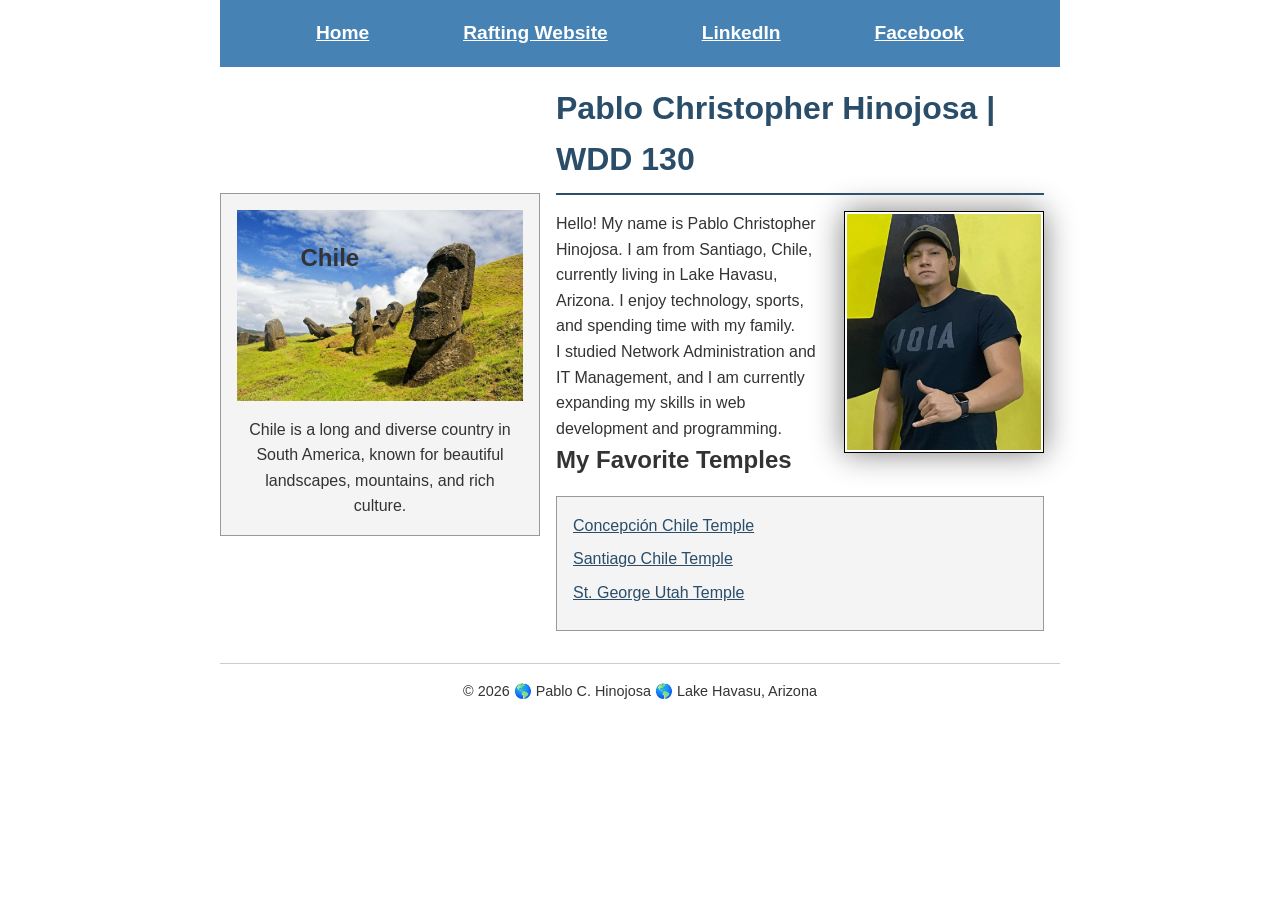
<file: index.html>
<!DOCTYPE html>
<html lang="es">

<head>
    <meta charset="UTF-8">
    <meta name="viewport" content="width=device-width, initial-scale=1.0">
    <title>Pablo Christopher Hinojosa | WDD 130</title>
    <link rel="stylesheet" href="styles/styles.css">
</head>

<body>

    <header>
        <nav>
            <a href="index.html">Home</a>
            <a href="wwr/index.html">Rafting Website</a>
            <a href="https://www.linkedin.com/in/pablo-hinojosa-b2012b367/"
              target="_blank">LinkedIn</a>
            <a href="https://www.facebook.com/pablo.hinojosaiturra" target="_blank">Facebook</a>
        </nav>
    </header>
    <div class="grid">
        <main>
            <h1>Pablo Christopher Hinojosa | WDD 130</h1>

            <img src="images/profile.jpg" alt="Profile photo Pablo Hinojosa" width="200">

            <p>
                Hello! My name is Pablo Christopher Hinojosa. I am from Santiago, Chile,
                currently living in Lake Havasu, Arizona. I enjoy technology, sports,
                and spending time with my family.
            </p>

            <p>
                I studied Network Administration and IT Management, and I am currently
                expanding my skills in web development and programming.
            </p>

            <h2>My Favorite Temples</h2>

            <ul class="box">
                <li><a href="https://www.churchofjesuschrist.org/temples/details/concepcion-chile-temple"
                      target="_blank">Concepción Chile Temple</a></li>
                <li><a href="https://www.churchofjesuschrist.org/temples/details/santiago-chile-temple"
                      target="_blank">Santiago Chile Temple</a></li>
                <li><a href="https://www.churchofjesuschrist.org/temples/details/st.-george-utah-temple"
                      target="_blank">St. George Utah Temple</a></li>
            </ul>
        </main>
        <aside class="box">
            <h2>Chile</h2>
            <img src="images/easter-island.jpg" alt="Moai-Easter Island">
            <p>
                Chile is a long and diverse country in South America, known for
                beautiful landscapes, mountains, and rich culture.
            </p>
        </aside>
    </div>
    <footer>
        <p>© 2026 🌎 Pablo C. Hinojosa 🌎 Lake Havasu, Arizona</p>
    </footer>

</body>

</html>
</file>
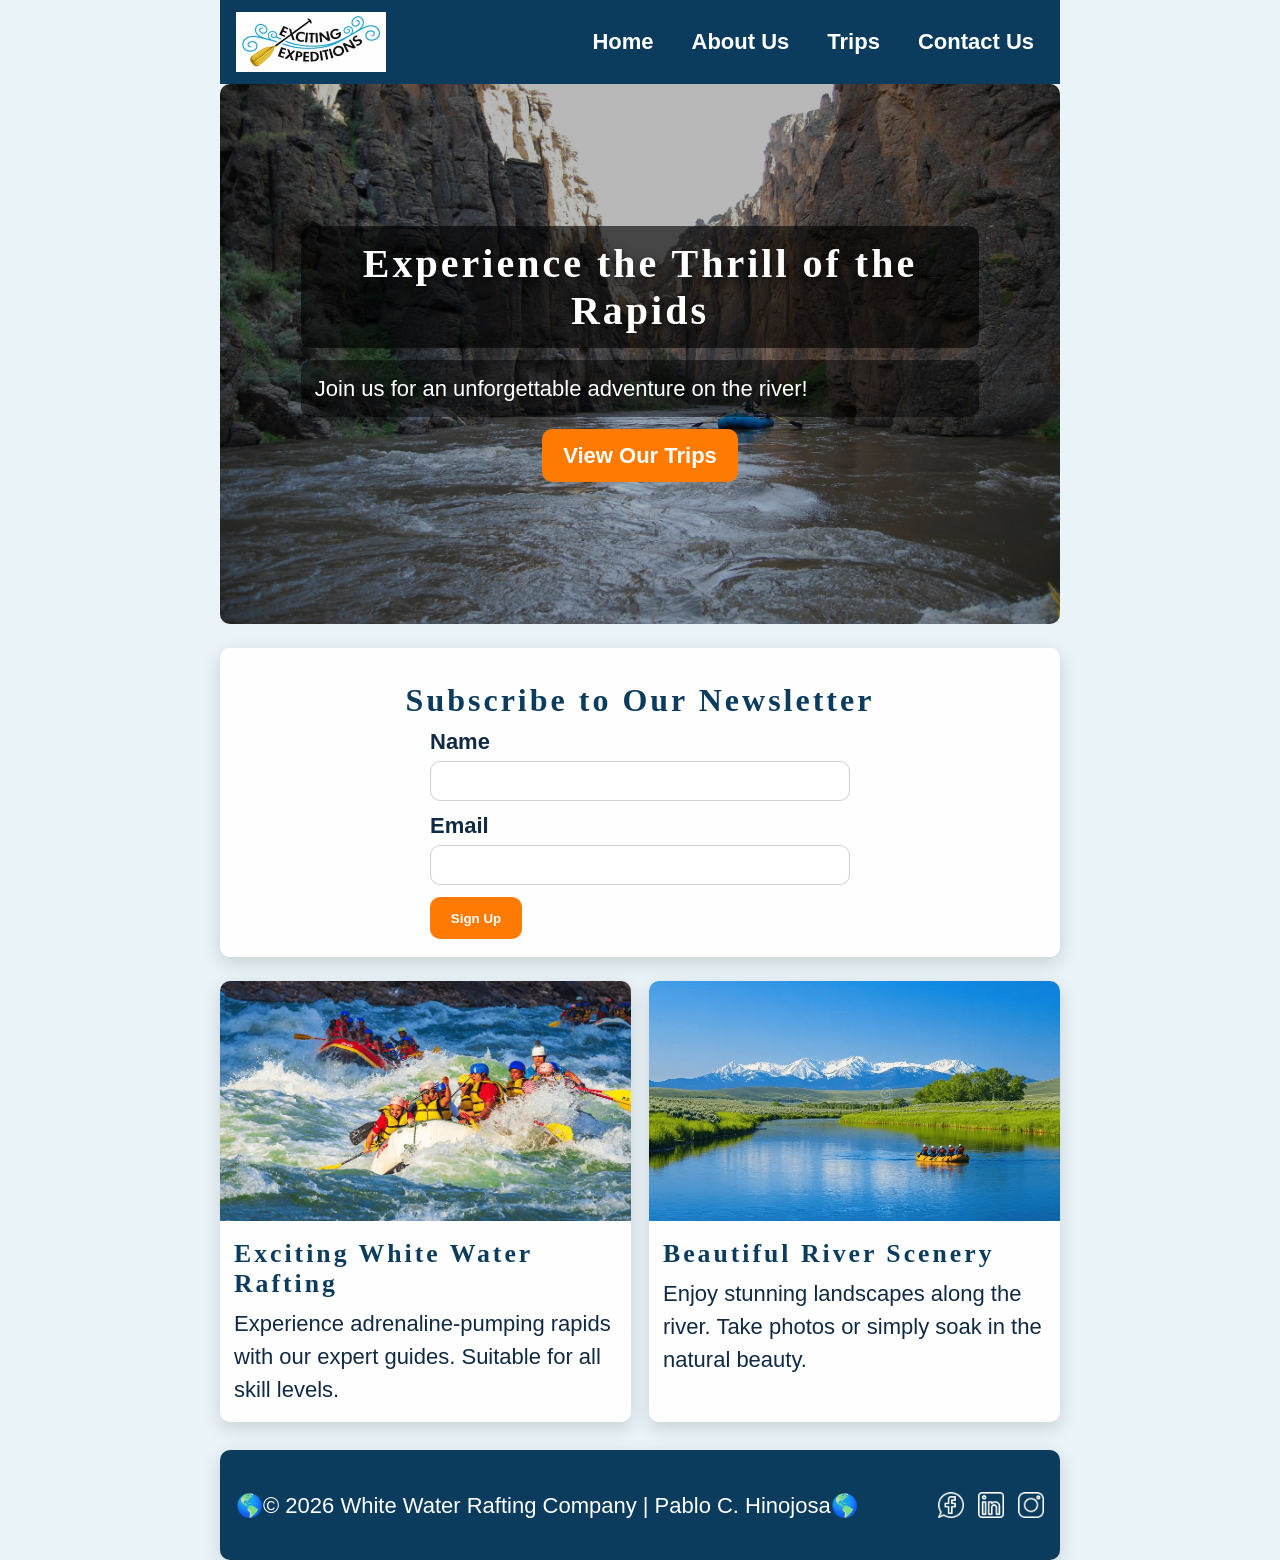
<file: wwr/index.html>
<!--review feb 12-->
<!DOCTYPE html>
<html lang="en-US">

<head>
    <meta charset="UTF-8">
    <meta name="viewport" content="width=device-width, initial-scale=1.0">
    <title>Home | White Water Rafting Company</title>
    <meta name="description"
      content="Join White Water Rafting Company for thrilling adventures on the river.">
    <meta name="author" content="Pablo C. Hinojosa">
    <link rel="stylesheet" href="styles/rafting.css">
</head>

<body class="index-page">
    <header role="banner">
        <img src="images/logo.png" alt="White Water Rafting Company logo">
        <nav aria-label="Main navigation">
            <ul>
                <li><a href="index.html" aria-current="page">Home</a></li>
                <li><a href="about.html">About Us</a></li>
                <li><a href="trips.html">Trips</a></li>
                <li><a href="contact.html">Contact Us</a></li>
            </ul>
        </nav>
    </header>
    <main>
        <section class="hero">
            <img src="images/home-hero-grid.jpg" alt="White water rafting adventure on the river"
              class="hero-image">
            <div class="hero-content">
                <h1>Experience the Thrill of the Rapids</h1>
                <p>Join us for an unforgettable adventure on the river!</p>
                <a href="trips.html" class="cta-button">View Our Trips</a>
            </div>
        </section>
        <section class="newsletter">
            <h2>Subscribe to Our Newsletter</h2>
            <form action="submit_newsletter.php" method="post">
                <div class="newsletter-field">
                    <label for="newsletter-name">Name</label>
                    <input type="text" id="newsletter-name" name="name" required>
                </div>
                <div class="newsletter-field">
                    <label for="newsletter-email">Email</label>
                    <input type="email" id="newsletter-email" name="email" required>
                </div>
                <button type="submit">Sign Up</button>
            </form>
        </section>
        <section class="grid-layout">
            <div class="grid-item">
                <img src="images/rafting-trip.jpg" alt="Rafting Adventure">
                <div class="grid-content">
                    <h3>Exciting White Water Rafting</h3>
                    <p>Experience adrenaline-pumping rapids with our expert guides. Suitable for all
                        skill levels.</p>
                </div>
            </div>
            <div class="grid-item">
                <img src="images/guides2.jpg" alt="River Scenery">
                <div class="grid-content">
                    <h3>Beautiful River Scenery</h3>
                    <p>Enjoy stunning landscapes along the river. Take photos or simply soak in the
                        natural beauty.</p>
                </div>
            </div>
        </section>
    </main>
    <footer role="contentinfo">
        <div class="footer-content">
            <p>🌎© 2026 White Water Rafting Company | Pablo C. Hinojosa🌎</p>
            <nav class="socialmedia" aria-label="Social media links">
                <ul>
                    <li><a href="https://facebook.com"><img src="images/facebook.png"
                              alt="Facebook icon"></a></li>
                    <li><a href="https://linkedin.com"><img src="images/linkedin.png"
                              alt="LinkedIn icon"></a></li>
                    <li><a href="https://instagram.com"><img src="images/instagram.png"
                              alt="Instagram icon"></a></li>
                </ul>
            </nav>
        </div>
    </footer>
</body>

</html>
</file>
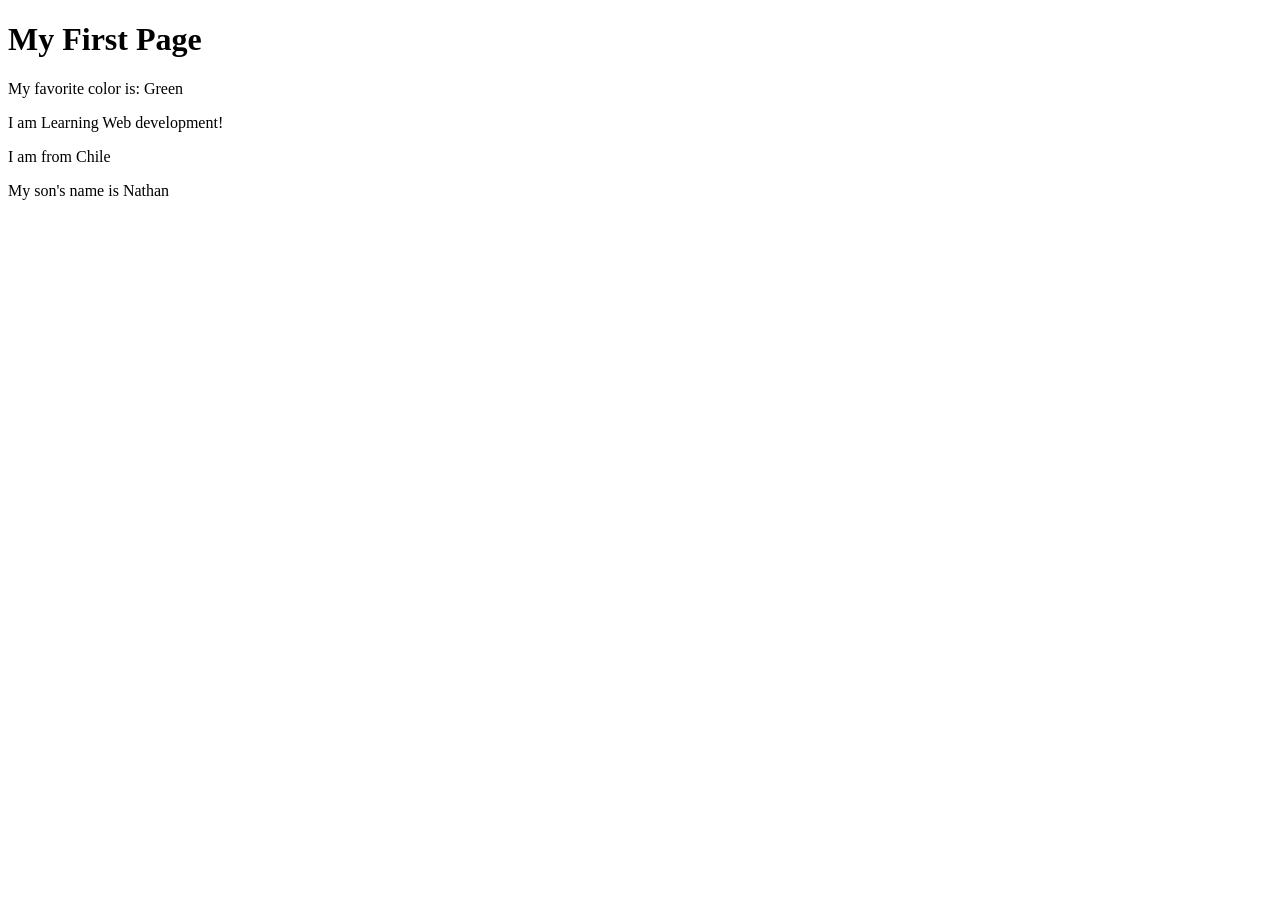
<file: week01/first-page.html>
<!DOCTYPE html>
<html lang="en">

<head>
    <meta charset="UTF-8">
    <meta name="viewport" content="width=device-width, initial-scale=1.0">
    <title>My First Page</title>
</head>

<body>
    <h1>My First Page</h1>
    <p>My favorite color is: Green </p>
    <p>I am Learning Web development!</p>
    <p>I am from Chile</p>
    <p>My son's name is Nathan</p>
</body>

</html>
</file>
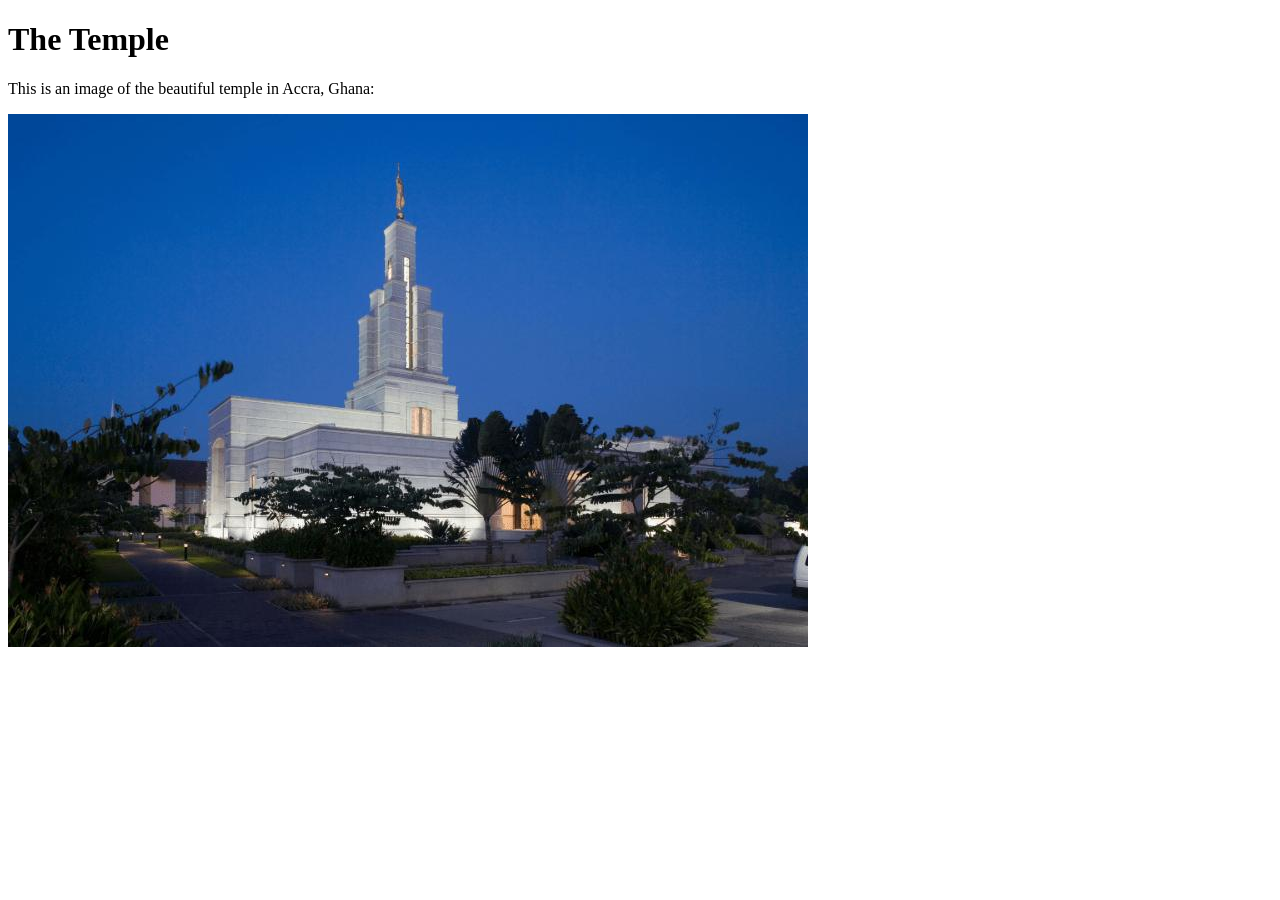
<file: week01/images-solution.html>
<!DOCTYPE html>
<html lang="en">
<head>
    <meta charset="UTF-8">
    <meta name="viewport" content="width=device-width, initial-scale=1.0">
    <title>Temple Image</title>
</head>
<body>
    <h1>The Temple</h1>
    <p>This is an image of the beautiful temple in Accra, Ghana:</p>
    <img src="images/temple-small.jpg" alt="The Accra Ghana Temple">
    
</body>
</html>
</file>
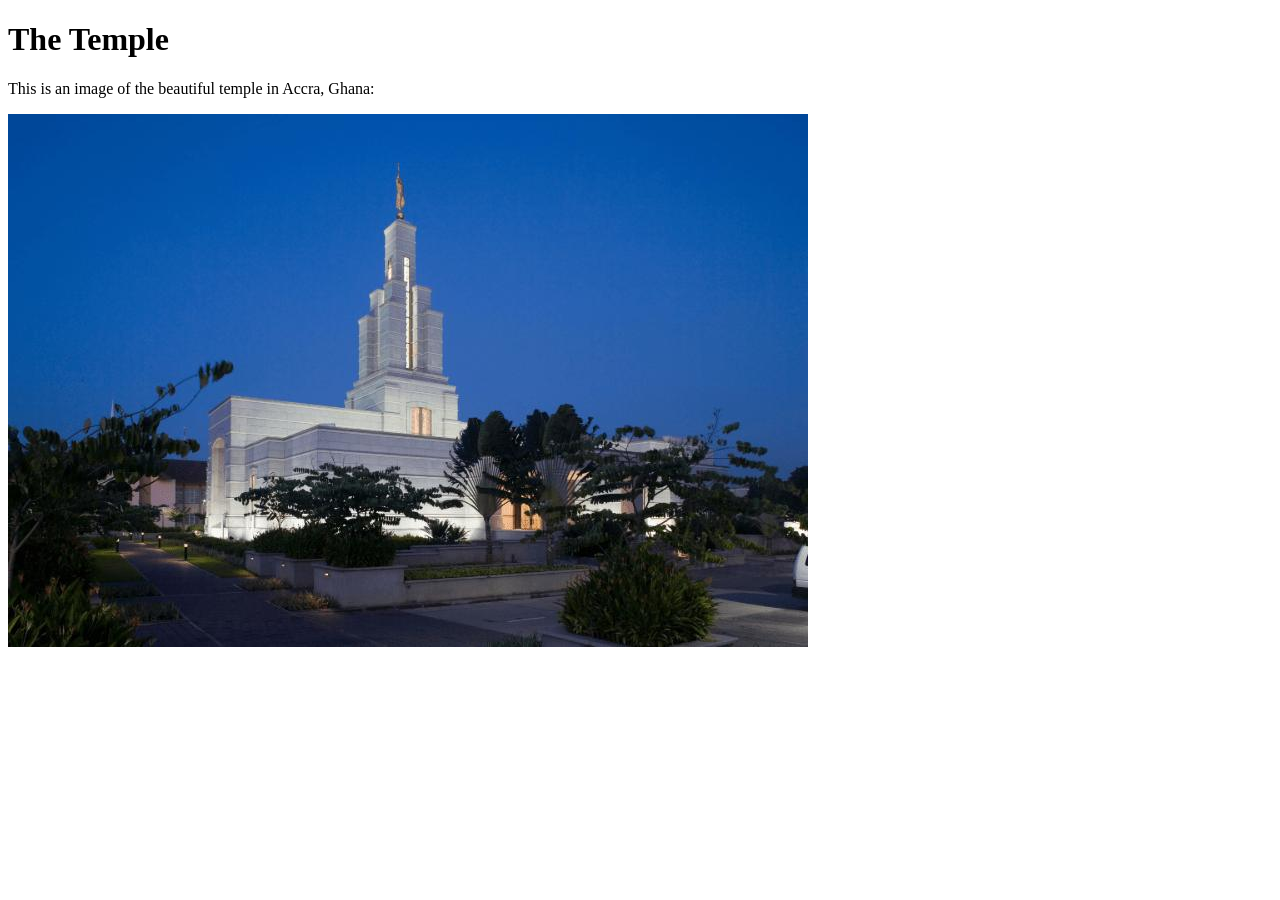
<file: week01/images.html>
<!DOCTYPE html>
<html lang="en">

<head>
    <meta charset="UTF-8">
    <meta name="viewport" content="width=device-width, initial-scale=1.0">
    <title>Temple Image</title>
</head>

<body>
    <h1>The Temple</h1>
    <p>This is an image of the beautiful temple in Accra, Ghana:</p>
    <img src="images/temple-small.jpg" alt="The Accra Ghana Temple">

</body>

</html>
</file>
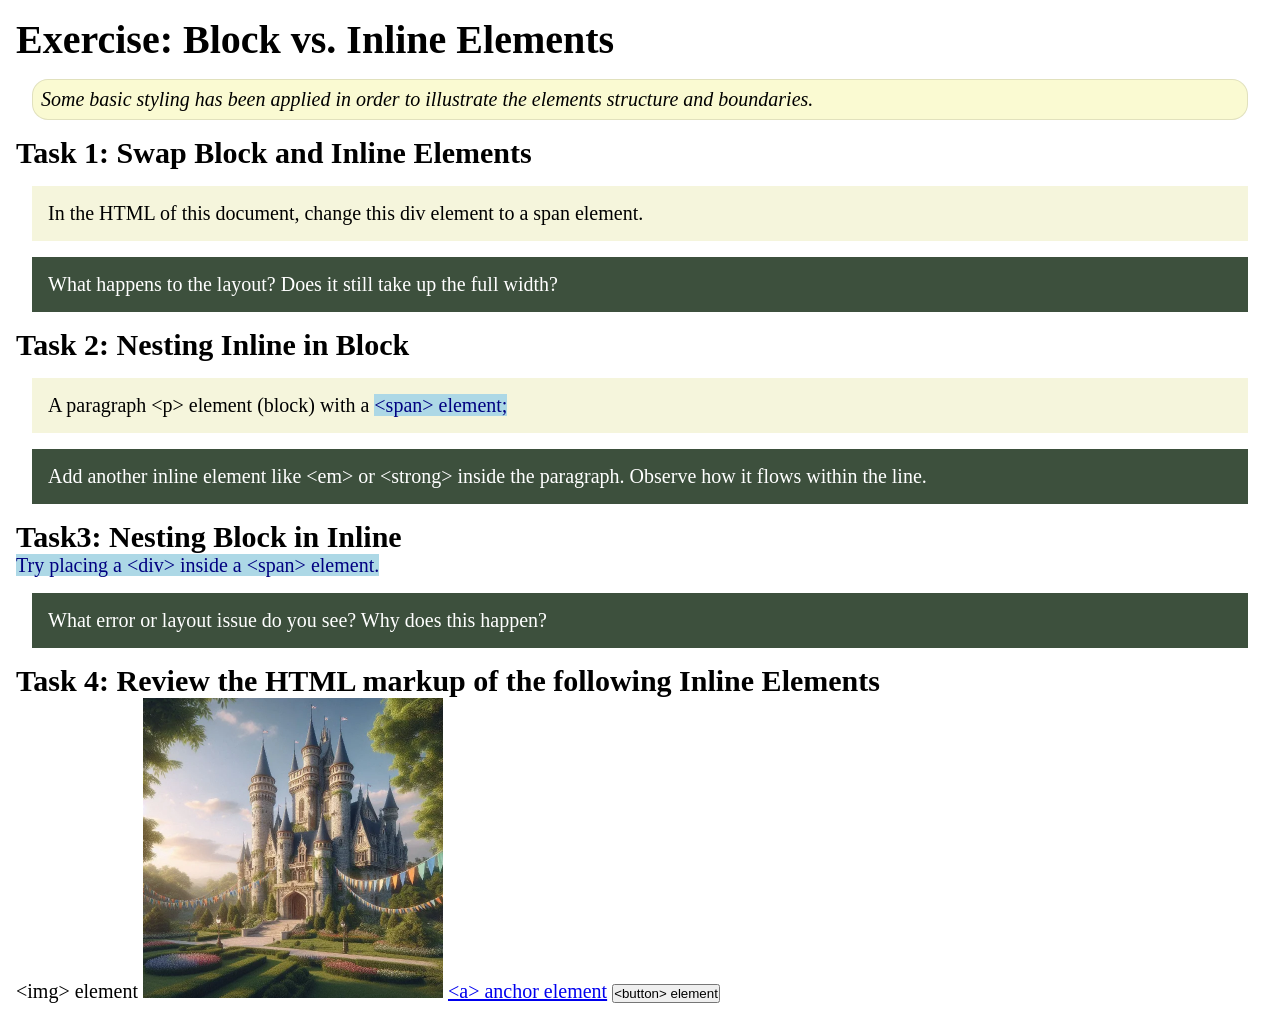
<file: week02/block-vs-inline.html>
<!DOCTYPE html>
<html lang="en">

<head>
    <meta charset="UTF-8">
    <meta name="viewport" content="width=device-width, initial-scale=1.0">
    <title>Exercise: Block vs. Inline Elements</title>
    <link rel="stylesheet" href="styles/block-vs-inline.css">
</head>

<body>
    <main>
        <h1>Exercise: Block vs. Inline Elements</h1>
        <p class="note">Some basic styling has been applied in order to illustrate the elements structure and
            boundaries.</p>

        <h2>Task 1: Swap Block and Inline Elements</h2>
        <div>In the HTML of this document, change this div element to a span element.</div>

        <p class="question">What happens to the layout? Does it still take up the full width?</p>

        <h2>Task 2: Nesting Inline in Block</h2>
        <p>A paragraph &lt;p&gt; element (block) with a <span>&lt;span&gt; element;</span></p>
        <p class="question">Add another inline element like &lt;em&gt; or &lt;strong&gt; inside the paragraph. Observe
            how it flows within the line.</p>

        <h2>Task3: Nesting Block in Inline</h2>
        <span>Try placing a &lt;div&gt; inside a &lt;span&gt; element.</span>
            <p class="question">What error or layout issue do you see? Why does this happen?</p>


            <h2>Task 4: Review the HTML markup of the following Inline Elements</h2>
        &lt;img&gt; element
        <img src="images/castle.webp" alt="placeholder image (images are inline)" width="300" height="300">
        <a href="https://churchofjesuschrist.org">&lt;a&gt; anchor element</a>
        <button type="button">&lt;button&gt; element</button>
    </main>
</body>

</html>
</file>
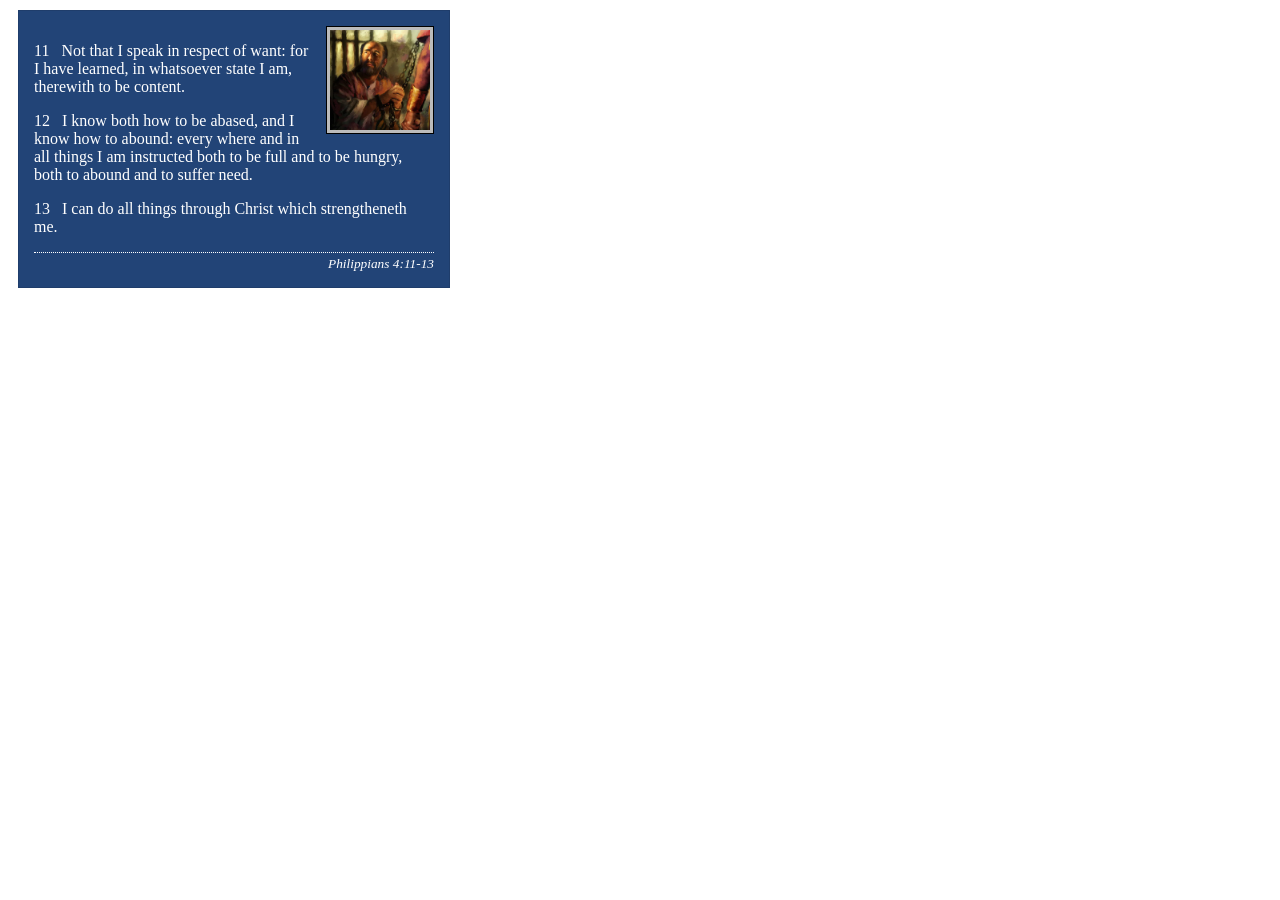
<file: week02/box-model-solution.html>
<!DOCTYPE html>
<html lang="en">
<head>
    <meta charset="UTF-8">
    <meta name="viewport" content="width=device-width, initial-scale=1.0">
    <title>Box Model Activity</title>
    <link rel="stylesheet" href="styles/box-model-solution.css">
</head>
<body>
    <main>
        <div class="callout">
            <img src="images/apostle-paul-imprisoned.webp" alt="Paul the Apostle - Imprisoned in Rome" width="200" height="200">
            <blockquote>
                <p>11 &nbsp; Not that I speak in respect of want: for I have learned, in whatsoever state I am, therewith to be content.</p>
                <p>12 &nbsp; I know both how to be abased, and I know how to abound: every where and in all things I am instructed both to be full and to be hungry, both to abound and to suffer need.</p>
                <p>13 &nbsp; I can do all things through Christ which strengtheneth me.</p>
            </blockquote>
            <cite>Philippians 4:11-13</cite>
        </div>
    </main>
</body>
</html>
</file>
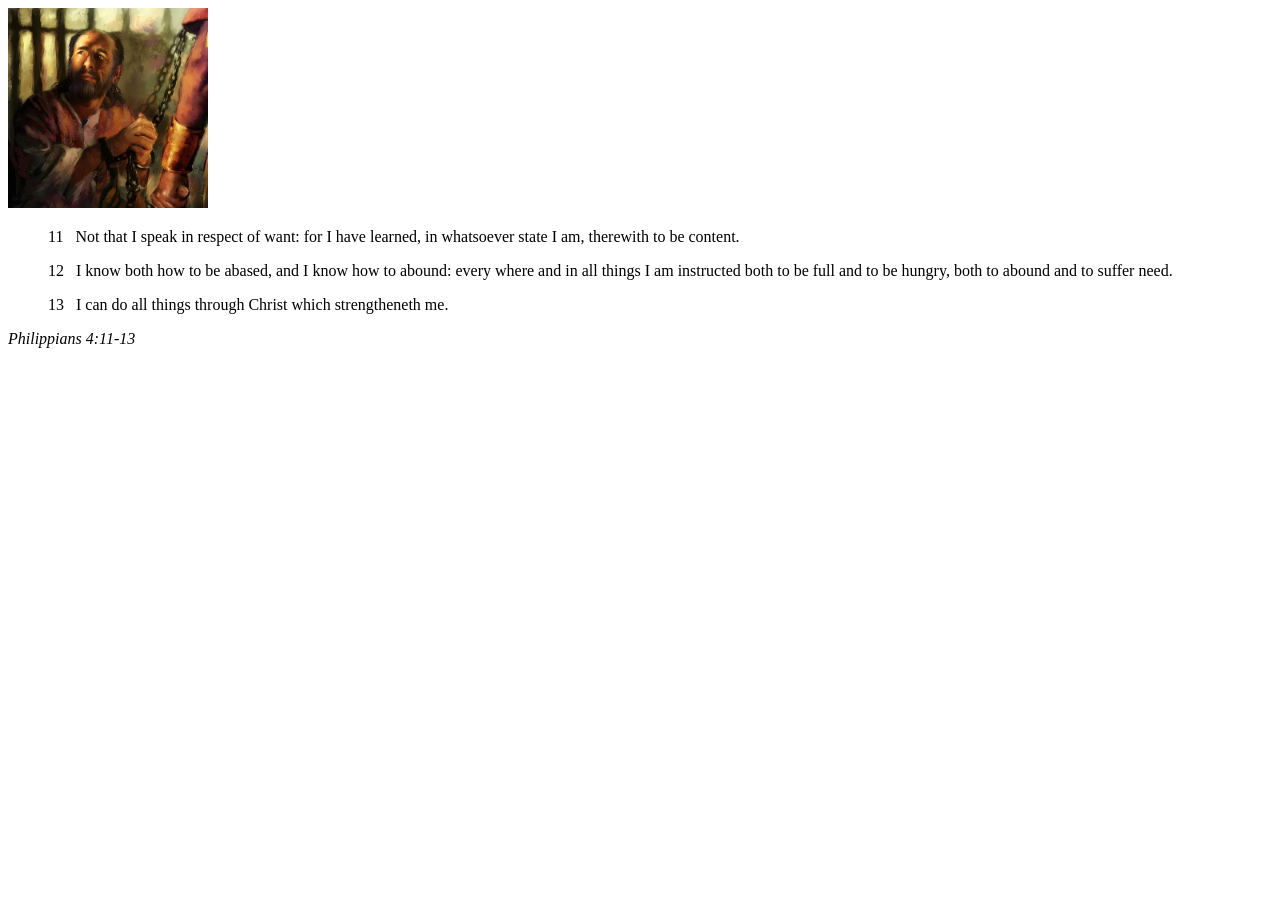
<file: week02/box-model.html>
<!DOCTYPE html>
<html lang="en">
<head>
    <meta charset="UTF-8">
    <meta name="viewport" content="width=device-width, initial-scale=1.0">
    <title>Box Model Activity</title>
</head>
<body>
    <main>
        <div class="callout">
            <img src="images/apostle-paul-imprisoned.webp" alt="Paul the Apostle - Imprisoned in Rome" width="200" height="200">
            <blockquote>
                <p>11 &nbsp; Not that I speak in respect of want: for I have learned, in whatsoever state I am, therewith to be content.</p>
                <p>12 &nbsp; I know both how to be abased, and I know how to abound: every where and in all things I am instructed both to be full and to be hungry, both to abound and to suffer need.</p>
                <p>13 &nbsp; I can do all things through Christ which strengtheneth me.</p>
            </blockquote>
            <cite>Philippians 4:11-13</cite>
        </div>
    </main>
</body>
</html>
</file>
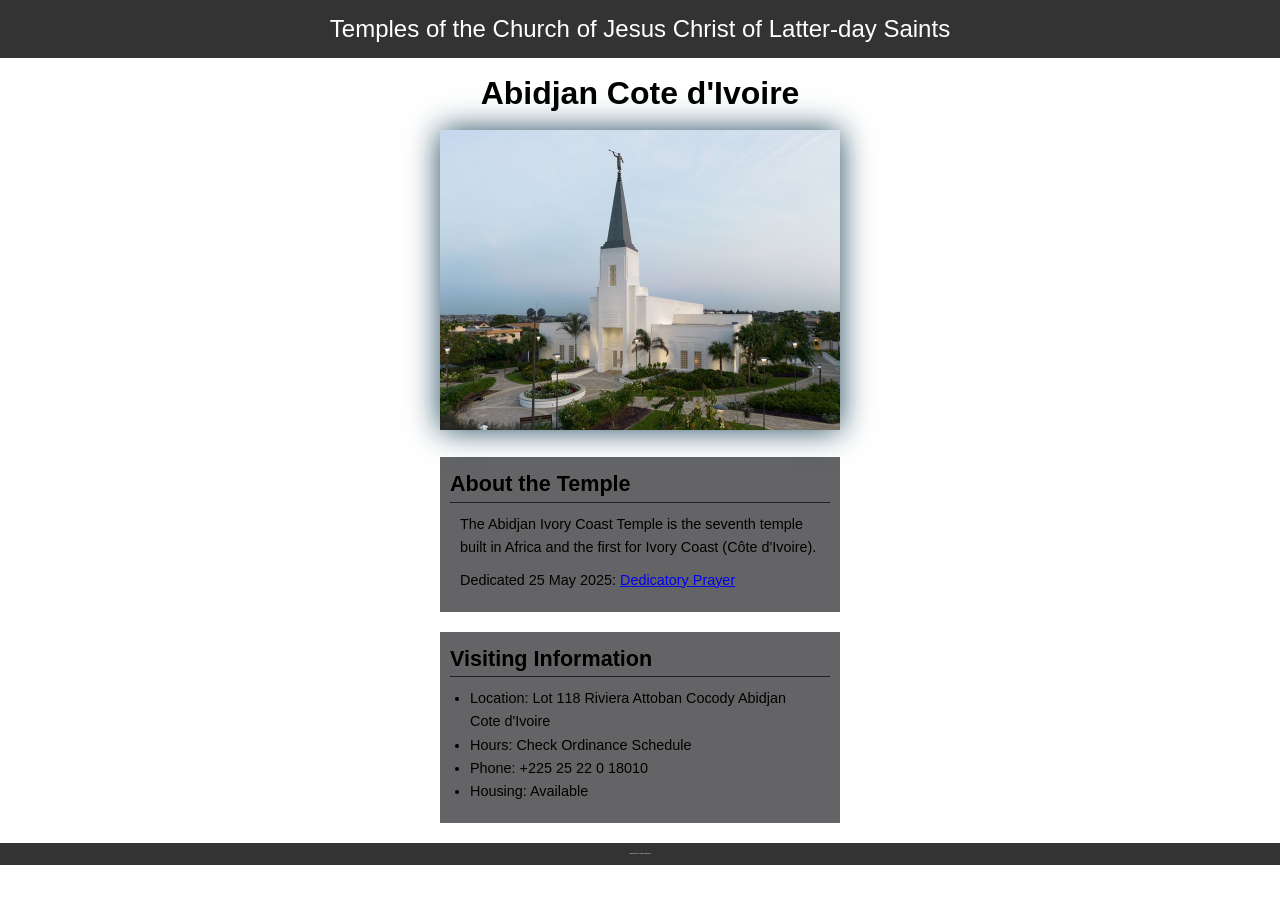
<file: week02/temple.html>
<!DOCTYPE html>
<html lang="en">

<head>
    <meta charset="UTF-8">
    <meta name="viewport" content="width=device-width, initial-scale=1.0">
    <title>Temple Card - Abidjan Cote d'Ivoire</title>
    <link rel="stylesheet" href="styles/temple.css">
</head>

<body>
    <header>
        <p>Temples of the Church of Jesus Christ of Latter-day Saints</p>
    </header>
    <main>
        <h1>Abidjan Cote d'Ivoire</h1>
        <picture>
            <img src="images/abidjan-ivory-coast.jpeg" alt="Abidjan Cote d'Ivoire Temple">
        </picture>
        <section>
            <h2>About the Temple</h2>
            <p>The Abidjan Ivory Coast Temple is the seventh temple built in Africa and the first
                for Ivory Coast (Côte
                d'Ivoire).</p>
            <p>Dedicated 25 May 2025: <a
                  href="https://www.churchofjesuschrist.org/temples/dedicatory-prayer/abidjan-ivory-coast-temple/2025-05-25?lang=eng"
                  target="_blank" rel="noopener noreferrer">Dedicatory Prayer</a></p>
        </section>
        <section>
            <h2>Visiting Information</h2>
            <ul>
                <li>Location: Lot 118 Riviera Attoban Cocody Abidjan Cote d'Ivoire</li>
                <li>Hours: Check Ordinance Schedule</li>
                <li>Phone: +225 25 22 0 18010</li>
                <li>Housing: Available</li>
            </ul>
        </section>
    </main>
    <footer>
        <p>Temple Card - Pablo Hinojosa</p>
    </footer>
</body>

</html>
</file>
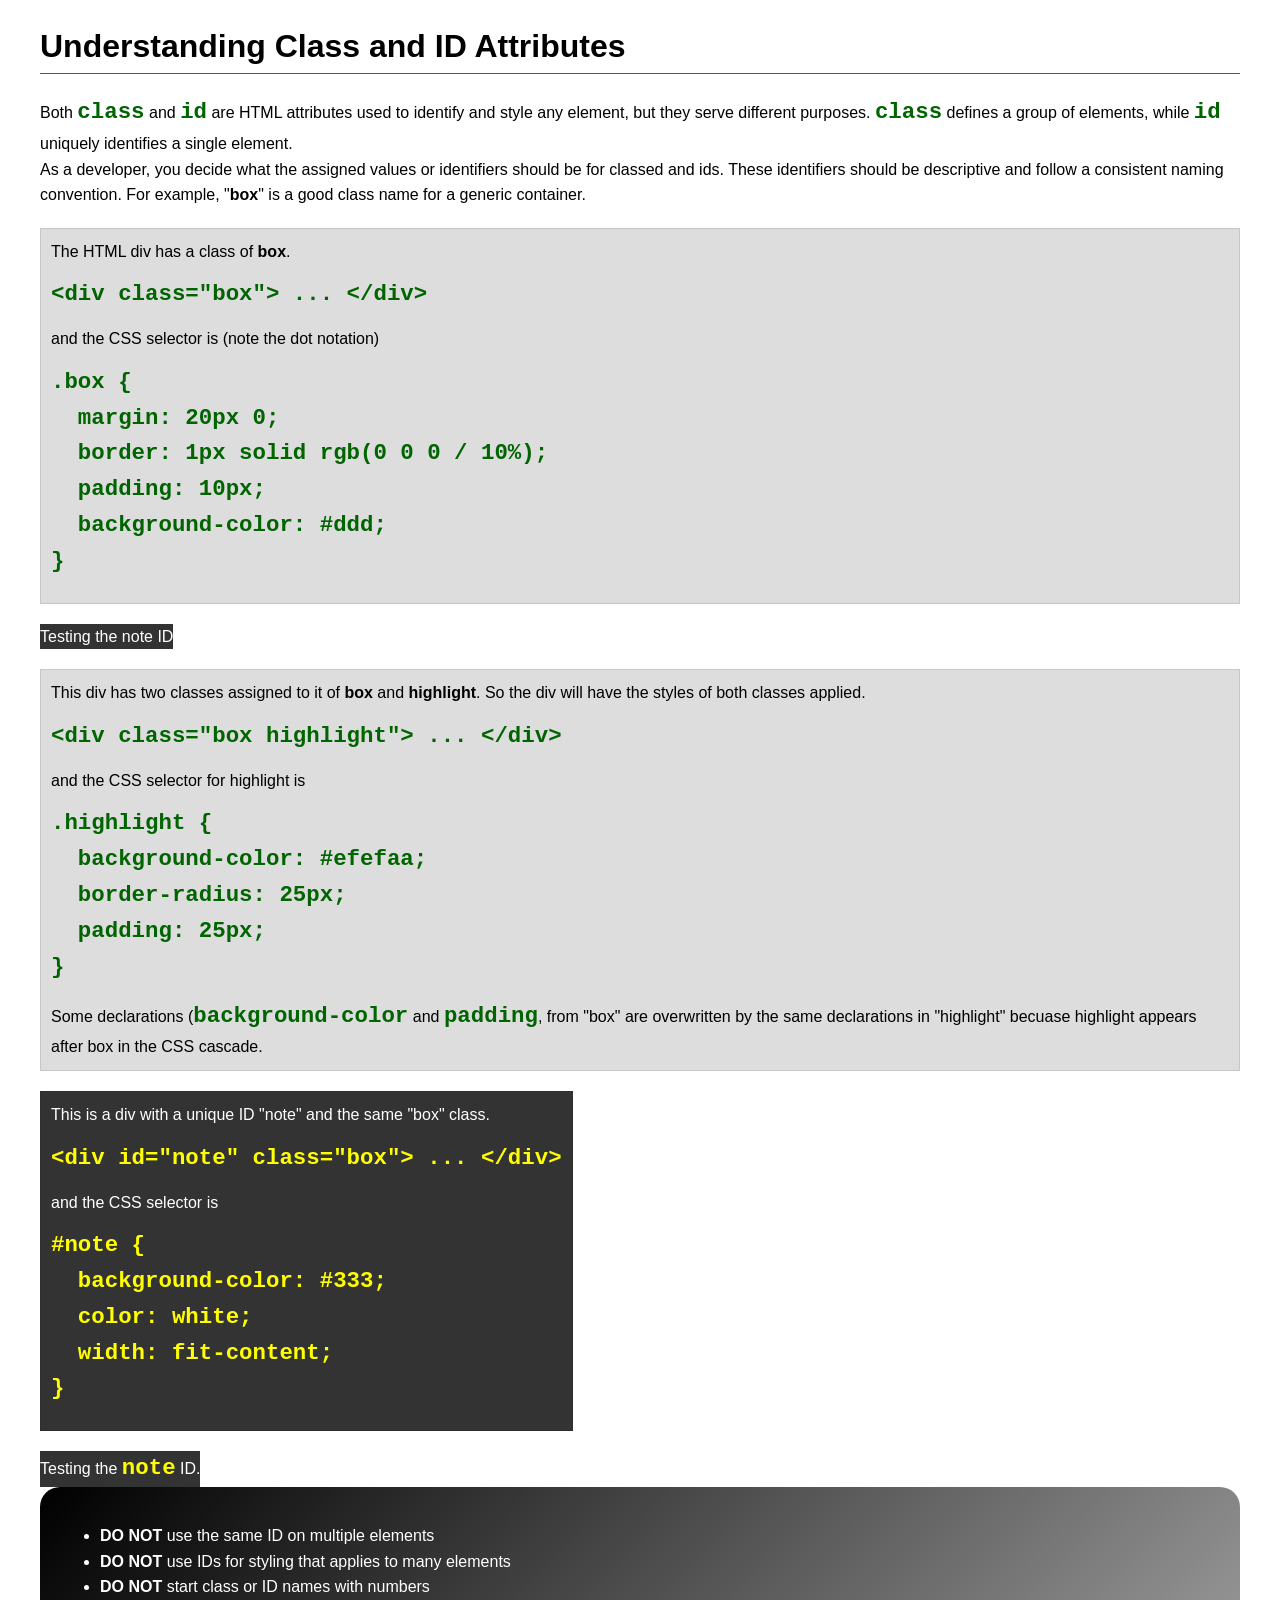
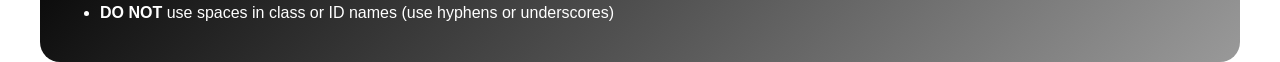
<file: week03/class-and-id.html>
<!DOCTYPE html>
<html lang="en">

<head>
    <meta charset="UTF-8">
    <meta name="viewport" content="width=device-width, initial-scale=1.0">
    <title>Class vs ID Attributes</title>
    <link rel="stylesheet" href="styles/class-and-id.css">
</head>

<body>
    <h1>Understanding Class and ID Attributes</h1>
    <p>Both <code>class</code> and <code>id</code> are HTML attributes used to identify and style
        any element, but they
        serve different purposes. <code>class</code> defines a group of elements, while
        <code>id</code> uniquely
        identifies a single element.
    </p>
    <p>As a developer, you decide what the assigned values or identifiers should be for classed and
        ids. These
        identifiers should be
        descriptive and follow a consistent naming convention. For example, "<strong>box</strong>"
        is a good class name
        for a generic container.</p>
    <div class="box">
        <p>The HTML div has a class of <strong>box</strong>.</p>
        <pre><code class="html">&lt;div class="box"&gt; ... &lt;/div&gt;</code></pre>
        and the CSS selector is (note the dot notation)
        <pre><code class="css">.box {
  margin: 20px 0;
  border: 1px solid rgb(0 0 0 / 10%);
  padding: 10px;
  background-color: #ddd; 
}</code></pre>
    </div>

    <div id="note">
        <p>Testing the note ID</p>
    </div>

    <div class="box">
        <p>This div has two classes assigned to it of <strong>box</strong> and
            <strong>highlight</strong>. So the div
            will have the styles of both classes applied.
        </p>
        <pre><code class="html">&lt;div class="box highlight"&gt; ... &lt;/div&gt;</code></pre>
        and the CSS selector for highlight is
        <pre><code class="css">.highlight {
  background-color: #efefaa;
  border-radius: 25px;
  padding: 25px;
}</code></pre>
        <p>Some declarations (<code>background-color</code> and <code>padding</code>, from "box" are
            overwritten by the same declarations in "highlight" becuase highlight appears after box
            in the CSS cascade.</p>
    </div>

    <div id="note" class="box">
        <p>This is a div with a unique ID "note" and the same "box" class.</p>
        <pre><code class="html">&lt;div id="note" class="box"&gt; ... &lt;/div&gt;</code></pre>
        and the CSS selector is
        <pre><code class="css">#note {
  background-color: #333;
  color: white;
  width: fit-content;
}</code></pre>
    </div>

    <div id="note">
        <p>Testing the <code>note</code> ID.</p>
    </div>

    <section id="best-practice">
        <ul>
            <li><strong>DO NOT</strong> use the same ID on multiple elements</li>
            <li><strong>DO NOT</strong> use IDs for styling that applies to many elements</li>
            <li><strong>DO NOT</strong> start class or ID names with numbers</li>
            <li><strong>DO NOT</strong> use spaces in class or ID names (use hyphens or underscores)
            </li>
        </ul>
    </section>


</body>

</html>
</file>
<file: styles/styles.css>
* {
    margin: 0;
    padding: 0;
    box-sizing: border-box;
}

:root {
    --dark-blue: rgb(0, 53, 139);
    --white: white;
    --border-color: rgb(0 0 0 / 0.2);
    --padding-small: 10px;
    --padding-large: 20px;
    --img-border-color: black;
    --img-shadow: gray;
}

header,
footer,
.grid {
    max-width: 840px;
    margin: 0 auto;
}

nav {
    display: flex;
    justify-content: space-evenly;
    align-items: center;
    background-color: steelblue;
    padding: var(--padding-small);
}

nav a {
    color: #fff;
    display: block;
    font-size: 1.2rem;
    font-weight: 700;
    padding: 0.5rem;
}

nav a:hover {
    text-decoration: underline;
}

.grid {
    display: grid;
    align-items: center;
}

main {
    grid-column: 2/3;
    margin: 1rem;

}

aside {
    margin: 20rem;
    text-align: center;
    position: relative;
    width: 20rem;
    grid-column: 1/2;
    grid-row: 1/2;
}

aside h2 {
    margin-top: 30px;
    margin-bottom: 0rem;
    position: absolute;
    top: 15px;
    text-align: justify;
    left: 25%;
}

aside img {
    width: 100%;
    margin-bottom: 0.5rem;
}

/* Footer */
footer {
    text-align: center;
    padding-top: 1rem;
    border-top: 1px solid #ccc;
    font-size: 0.9rem;
}

body {
    font-family: Arial, Helvetica, sans-serif;
    line-height: 1.6;
    color: #333;
    max-width: 960px;
    margin: 0 auto;
    padding: 0 1rem;
}

h1 {
    margin-bottom: 1rem;
    color: #2a4d69;
    border-bottom: 2px solid #2a4d69;
    padding-bottom: 0.5rem;
}

main img {
    float: right;
    margin: 0 0 1rem 1rem;
    border: 1px solid var(--img-border-color);
    padding: 2px;
    width: 200px;
    box-shadow: 0 0 30px var(--img-shadow);
}

/* selectors  */
.box {
    margin: 1rem 0;
    border: 1px solid #999;
    padding: 1rem;
    background-color: #f4f4f4;
    color: #333
}

ul.box {
    list-style-type: none;
}

ul.box li {
    margin-bottom: 0.5rem;
}

ul.box a {
    color: #2a4d69;
}
</file>
<file: wwr/styles/rafting.css>
:root {
    --heading-font: "Arvo", serif;
    --paragraph-font: "Roboto", sans-serif;
    --heading-color: #0b3c5d;
    --primary-color: #0b3c5d;
    --secondary-color: #328cc1;
    --accent1-color: #ff7a00;
    --accent2-color: #d9b310;
    --nav-link-color: #ffffff;
    --nav-background-color: #0b3c5d;
    --nav-hover-link-color: #0b3c5d;
    --nav-hover-background-color: #ffffff;
    --page-bg: #eaf4f8;
    --surface: rgba(255, 255, 255, 0.95);
    --shadow: 0 6px 18px rgba(0, 0, 0, 0.15);
    --overlay-hero: rgba(0, 0, 0, 0.62);
    --overlay-soft: rgba(0, 0, 0, 0.28);
    --radius: 10px;
    --max-width: 840px;
}

*,
*::after,
*::before {
    box-sizing: border-box;
    margin: 0;
    padding: 0;
}

body {
    font-size: 22px;
    background-color: var(--page-bg);
    font-family: var(--paragraph-font);
    color: #102a43;
}

h1,
h2,
h3,
h4,
h5,
h6 {
    color: var(--heading-color);
    font-family: var(--heading-font);
    letter-spacing: 3px;
    font-weight: 700;
}

h1,
h2 {
    padding: 0.5em;
    margin: 0;
}

h3,
h4 {
    padding: 10px;
}

h1 {
    font-size: 2.5rem;
}

h2 {
    font-size: 2rem;
    text-align: center;
}

p {
    text-align: left;
    color: #102a43;
    line-height: 1.5;
}

figcaption {
    color: #102a43;
}

a {
    text-decoration: none;
    color: inherit;
}

img {
    max-width: 100%;
    display: block;
}

header,
main,
footer {
    width: var(--max-width);
    margin: 0 auto;
}

.cta-button,
.submit-btn,
button {
    display: inline-block;
    background-color: var(--accent1-color);
    color: var(--nav-link-color);
    padding: 0.85rem 1.3rem;
    border-radius: 10px;
    font-weight: 900;
    border: 0;
    cursor: pointer;
}

.cta-button:hover,
.submit-btn:hover,
button:hover {
    background-color: #d85f00;
}

header {
    display: grid;
    grid-template-columns: auto 1fr;
    align-items: center;
    gap: 18px;
    padding: 12px 16px;
    background-color: var(--nav-background-color);
    width: var(--max-width);
    margin: 0 auto;
}

header > img {
    max-height: 60px;
}

nav ul {
    list-style: none;
    display: flex;
    justify-content: flex-end;
    gap: 18px;
}

nav a {
    color: var(--nav-link-color);
    font-weight: 900;
    padding: 6px 10px;
    border-radius: 8px;
}

nav a:hover {
    color: var(--nav-hover-link-color);
    background: var(--nav-hover-background-color);
}

.hero {
    position: relative;
    overflow: hidden;
    border-radius: var(--radius);
}

.hero-image {
    width: 100%;
    height: 60vh;
    max-height: 620px;
    object-fit: cover;
}

.hero-content {
    position: absolute;
    inset: 0;
    display: grid;
    place-content: center;
    gap: 12px;
    text-align: center;
    padding: 18px;
    background: var(--overlay-soft);
}

.hero-content h1 {
    color: #ffffff;
    background: var(--overlay-hero);
    padding: 14px 16px;
    border-radius: var(--radius);
    width: min(92%, 760px);
    margin: 0 auto;
    text-shadow: 0 2px 10px rgba(0, 0, 0, 0.65);
}

.hero-content p {
    color: #ffffff;
    background: rgba(0, 0, 0, 0.48);
    padding: 12px 14px;
    border-radius: var(--radius);
    width: min(92%, 760px);
    margin: 0 auto;
    text-shadow: 0 2px 10px rgba(0, 0, 0, 0.7);
}

.hero-content .cta-button {
    width: auto;
    max-width: 220px;
    justify-self: center;
}

.index-page .newsletter {
    width: var(--max-width);
    margin: 24px auto;
    padding: 18px 16px;
    background: var(--surface);
    border-radius: var(--radius);
    box-shadow: var(--shadow);
}

.index-page .newsletter h2 {
    text-align: center;
    padding-bottom: 0;
}

.index-page .newsletter form {
    margin: 10px auto 0;
    display: grid;
    grid-template-columns: 1fr;
    gap: 12px;
    max-width: 420px;
}

.index-page .newsletter-field label {
    display: block;
    font-weight: 800;
    margin-bottom: 6px;
}

.index-page .newsletter-field input {
    width: 100%;
    font-size: 1rem;
    padding: 10px 12px;
    border-radius: 10px;
    border: 1px solid #cfcfcf;
    background: #ffffff;
}

.index-page .newsletter button {
    justify-self: start;
}

.index-page .grid-layout {
    width: var(--max-width);
    margin: 18px auto 28px;
    display: grid;
    grid-template-columns: repeat(2, 1fr);
    gap: 18px;
}

.index-page .grid-item {
    background: var(--surface);
    border-radius: var(--radius);
    overflow: hidden;
    box-shadow: var(--shadow);
}

.index-page .grid-item img {
    width: 100%;
    height: 240px;
    object-fit: cover;
}

.index-page .grid-content {
    padding: 12px 14px 16px;
}

.index-page .grid-content h3 {
    padding: 0;
    margin: 6px 0 8px;
}

.trips-page .trip-descriptions {
    padding: 10px 0 0;
}

.trips-page .trip-descriptions h2 {
    text-align: center;
    margin: 18px 0 14px;
}

.trips-page .trip-container {
    display: grid;
    grid-template-columns: repeat(2, minmax(240px, 1fr));
    gap: 18px;
    align-items: stretch;
}

.trips-page .trip {
    background: var(--surface);
    border-radius: var(--radius);
    overflow: hidden;
    box-shadow: var(--shadow);
    display: flex;
    flex-direction: column;
}

.trips-page .trip img {
    width: 100%;
    height: 210px;
    object-fit: cover;
}

.trips-page .trip-info {
    padding: 14px 14px 16px;
}

.trips-page .trip-info h3 {
    padding: 0;
    margin: 6px 0 8px;
}

.trips-page .trip-container .trip:nth-child(3) {
    grid-column: 1 / span 2;
    max-width: 520px;
    justify-self: center;
}

.trips-page .trips-table-section {
    width: var(--max-width);
    margin: 22px auto 28px;
}

.trips-page .trips-table-section h2 {
    text-align: center;
    margin-bottom: 12px;
}

.trips-page .trips-table {
    width: 100%;
    border-collapse: collapse;
    border-radius: var(--radius);
    overflow: hidden;
    box-shadow: var(--shadow);
    background: var(--surface);
}

.trips-page .trips-table th,
.trips-page .trips-table td {
    padding: 12px;
    border: 1px solid #d7d7d7;
    text-align: center;
}

.trips-page .trips-table th {
    background: var(--accent1-color);
    color: #ffffff;
}

.about-page .hero h1 {
    position: absolute;
    top: 20px;
    width: 100%;
    text-align: center;
    background: var(--overlay-hero);
    color: #ffffff;
    padding: 16px;
    text-shadow: 0 2px 10px rgba(0, 0, 0, 0.65);
}

.about-page .hero article {
    position: absolute;
    left: 16px;
    right: 16px;
    bottom: 16px;
    background: rgba(255, 255, 255, 0.92);
    padding: 16px;
    border-radius: var(--radius);
}

.about-page .hero article img {
    float: right;
    width: 125px;
    margin-left: 12px;
    border-radius: 10px;
}

.about-page .history {
    background: var(--surface);
    border-radius: var(--radius);
    box-shadow: var(--shadow);
}

.about-page .adventure {
    background: var(--surface);
    border-radius: var(--radius);
    box-shadow: var(--shadow);
}

.about-page .adventure-gallery {
    display: grid;
    grid-template-columns: repeat(5, 1fr);
    gap: 10px;
}

.about-page .adventure-gallery img {
    width: 100%;
    height: 120px;
    object-fit: cover;
    border-radius: 10px;
}

.about-page figcaption {
    text-align: center;
    padding: 8px 4px;
}

.contact-page .contact-hero {
    position: relative;
    overflow: hidden;
    border-radius: var(--radius);
}

.contact-page .contact-hero img {
    width: 100%;
    height: 55vh;
    max-height: 560px;
    object-fit: cover;
}

.contact-page .contact-hero-content {
    position: absolute;
    inset: 0;
    display: grid;
    place-content: center;
    gap: 12px;
    text-align: center;
    padding: 18px;
    background: var(--overlay-soft);
}

.contact-page .contact-hero-content h1 {
    color: #ffffff;
    background: var(--overlay-hero);
    padding: 14px 16px;
    border-radius: var(--radius);
    width: min(92%, 760px);
    margin: 0 auto;
    text-shadow: 0 2px 10px rgba(0, 0, 0, 0.65);
}

.contact-page .contact-hero-content p {
    color: #ffffff;
    background: rgba(0, 0, 0, 0.48);
    padding: 12px 14px;
    border-radius: var(--radius);
    width: min(92%, 760px);
    margin: 0 auto;
    text-shadow: 0 2px 10px rgba(0, 0, 0, 0.7);
}

.contact-page .contact-container {
    width: var(--max-width);
    margin: 22px auto 12px;
    display: grid;
    grid-template-columns: 1fr 1fr;
    gap: 18px;
    align-items: start;
}

.contact-page .contact-info,
.contact-page .contact-form {
    background: var(--surface);
    border-radius: var(--radius);
    box-shadow: var(--shadow);
    padding: 16px;
}

.contact-page .contact-info iframe {
    width: 100%;
    height: 320px;
    border: 0;
    border-radius: var(--radius);
    margin-top: 12px;
}

.contact-page .contact-form h2 {
    padding: 0;
    margin-bottom: 8px;
}

.contact-page .contact-form label {
    display: block;
    margin-top: 12px;
    font-weight: 800;
}

.contact-page .contact-form input,
.contact-page .contact-form textarea {
    width: 100%;
    margin-top: 6px;
    padding: 10px 12px;
    border-radius: 10px;
    border: 1px solid #cfcfcf;
    background: #fff;
}

.contact-page .contact-form textarea {
    resize: vertical;
    min-height: 140px;
}

.contact-page .contact-form fieldset {
    border: 0;
    margin-top: 14px;
    padding: 0;
}

.contact-page .contact-form legend {
    font-weight: 900;
    margin-bottom: 10px;
    padding: 0;
}

.contact-page .contact-form fieldset label {
    display: flex;
    align-items: center;
    gap: 10px;
    margin-top: 10px;
    font-weight: 700;
}

.contact-page .contact-form fieldset input[type="radio"] {
    width: 18px;
    height: 18px;
    margin: 0;
}

.contact-page .checkbox {
    display: flex;
    align-items: center;
    gap: 10px;
    margin-top: 14px;
}

.contact-page .checkbox input[type="checkbox"] {
    width: 18px;
    height: 18px;
    margin: 0;
}

.contact-page .submit-btn {
    font-size: 1.2rem;
    padding: 1rem 1.5rem;
    margin-top: 22px;
}

.contact-page .employees {
    width: var(--max-width);
    margin: 18px auto 28px;
    padding: 16px;
    background: var(--surface);
    border-radius: var(--radius);
    box-shadow: var(--shadow);
    display: grid;
    grid-template-columns: repeat(3, 1fr);
    gap: 18px;
    align-items: start;
}

.contact-page .employees h2 {
    grid-column: 1 / -1;
    text-align: center;
    margin-bottom: 12px;
}

.contact-page .employees figure {
    background: rgba(11, 60, 93, 0.08);
    border-radius: var(--radius);
    overflow: hidden;
}

.contact-page .employees img {
    width: 100%;
    height: 220px;
    object-fit: cover;
}

.contact-page .employees figcaption {
    padding: 10px 12px;
    text-align: center;
}

footer {
    background: var(--primary-color);
    color: var(--nav-link-color);
    margin-top: 18px;
    padding: 16px;
    border-radius: var(--radius);
    box-shadow: var(--shadow);
}

footer .footer-content {
    display: flex;
    align-items: center;
    justify-content: space-between;
    gap: 16px;
}

footer p {
    text-align: left;
    color: var(--nav-link-color);
    padding: 0;
    margin: 0;
}

.socialmedia ul {
    list-style: none;
    display: flex;
    justify-content: flex-end;
    gap: 14px;
    margin: 0;
    padding: 0;
}

.socialmedia img {
    width: 26px;
    height: 26px;
    filter: brightness(0) invert(1);
}

.socialmedia a {
    text-decoration: none;
}

.socialmedia a:hover {
    background-color: unset;
}

@media (max-width: 900px) {

    header,
    main,
    footer {
        width: 95%;
    }

    nav ul {
        flex-wrap: wrap;
        justify-content: center;
    }

    .index-page .grid-layout {
        grid-template-columns: 1fr;
    }

    .about-page .adventure-gallery {
        grid-template-columns: repeat(2, 1fr);
    }

    .trips-page .trip-container {
        grid-template-columns: 1fr;
    }

    .trips-page .trip-container .trip:nth-child(3) {
        grid-column: auto;
        max-width: none;
    }

    .contact-page .contact-container {
        grid-template-columns: 1fr;
    }

    .contact-page .employees {
        grid-template-columns: 1fr;
    }

    .contact-page .employees h2 {
        grid-column: auto;
    }
}
</file>
<file: week02/styles/block-vs-inline.css>
* {
    margin: 0;
    padding: 0;
}

body {
    font-size: 20px;
    margin: 1rem;
}

p,
div {
    background-color: beige;
    margin: 1rem;
    padding: 1rem;
}

span {
    color: navy;
    background-color: lightblue;
}

code {
    margin: 0;
    padding: 0;
    color: green;
    font-size: 1.2rem;
}

.note {
    font-style: italic;
    background-color: lightgoldenrodyellow;
    border-radius: 1rem;
    border: 1px solid rgb(0 0 0 / 10%);
    margin: 1rem;
    padding: .5rem;
}

.question {
    background-color: #3d503d;
    color: #fff;
}
</file>
<file: week02/styles/box-model-solution.css>
.callout {
    max-width: 400px;
    margin: 10px;
    border: 1px solid rgba(0, 0, 0, .1);
    padding: 15px;
    background-color: #247;
    color: #fff;
}

.callout img {
    float: right;
    margin: 0 0 10px 15px;
    border: 1px solid #000;
    padding: 3px;
    background-color: #bbb;
    width: 100px;
    height: auto;

}

blockquote {
    margin: 0;
}

cite {
    display: block;
    border-top: 1px dotted #fff;
    padding-top: 3px;
    text-align: right;
    font-size: smaller;
}
</file>
<file: week02/styles/temple.css>
* {
    margin: 0;
    padding: 0;
}

body {
    font-family: Arial, sans-serif;
    line-height: 1.6;
}

header,
footer {
    background-color: #333;
    color: #fff;
    padding: 10px;
    text-align: center;
    font-size: 1.5rem;
}

main {
    width: 400px;
    margin: 0 auto;

}

h1 {
    margin: 10px;
    text-align: center;
}

h2 {
    border-bottom: 1px solid #222;
}

img {
    width: 100%;
    height: auto;
    box-shadow: 0 0 30px rgb(32, 73, 93);

}

section {
    margin: 20px 0;
    border: 1px solid rgb(0, 0, 0 / 10%);
    padding: 10px;
    background-color: #5b5c5ef1;
    font-size: .9rem;
}

section p {
    margin: 10px;
}

ul {
    margin: 10px 20px;
}

footer {
    font-size: .10rem;
}
</file>
<file: week03/styles/class-and-id.css>
body {
    font-family: Arial, sans-serif;
    line-height: 1.6;
    margin: 0;
    padding: 0 40px;
}

h1 {
    border-bottom: 1px solid rgb(0 110 182);
    padding-bottom: 0;
}



p {
    margin: 0;
}

code {
    color: darkgreen;
    font-weight: 700;
    font-size: 1.4rem;
}

/* Class examples - can be reused */

.box {
    margin: 20px 0;
    border: 1px solid rgb(0 0 0 / 10%);
    padding: 10px;
    background-color: #ddd; /* this is shorthand for #dddddd */
}

.highlight {
    background-color: #efefaa;
    border-radius: 25px;
    padding: 25px;
}

/* ID examples - should be unique */

#note {
    background-color: #333;
    color: white;
    width: fit-content;
}

#note code {
    color: yellow;
}

#best-practice {
    background: linear-gradient(135deg, #000 0%, #999 100%);
    color: white;
    border-radius: 20px;
    padding: 20px
}
</file>
